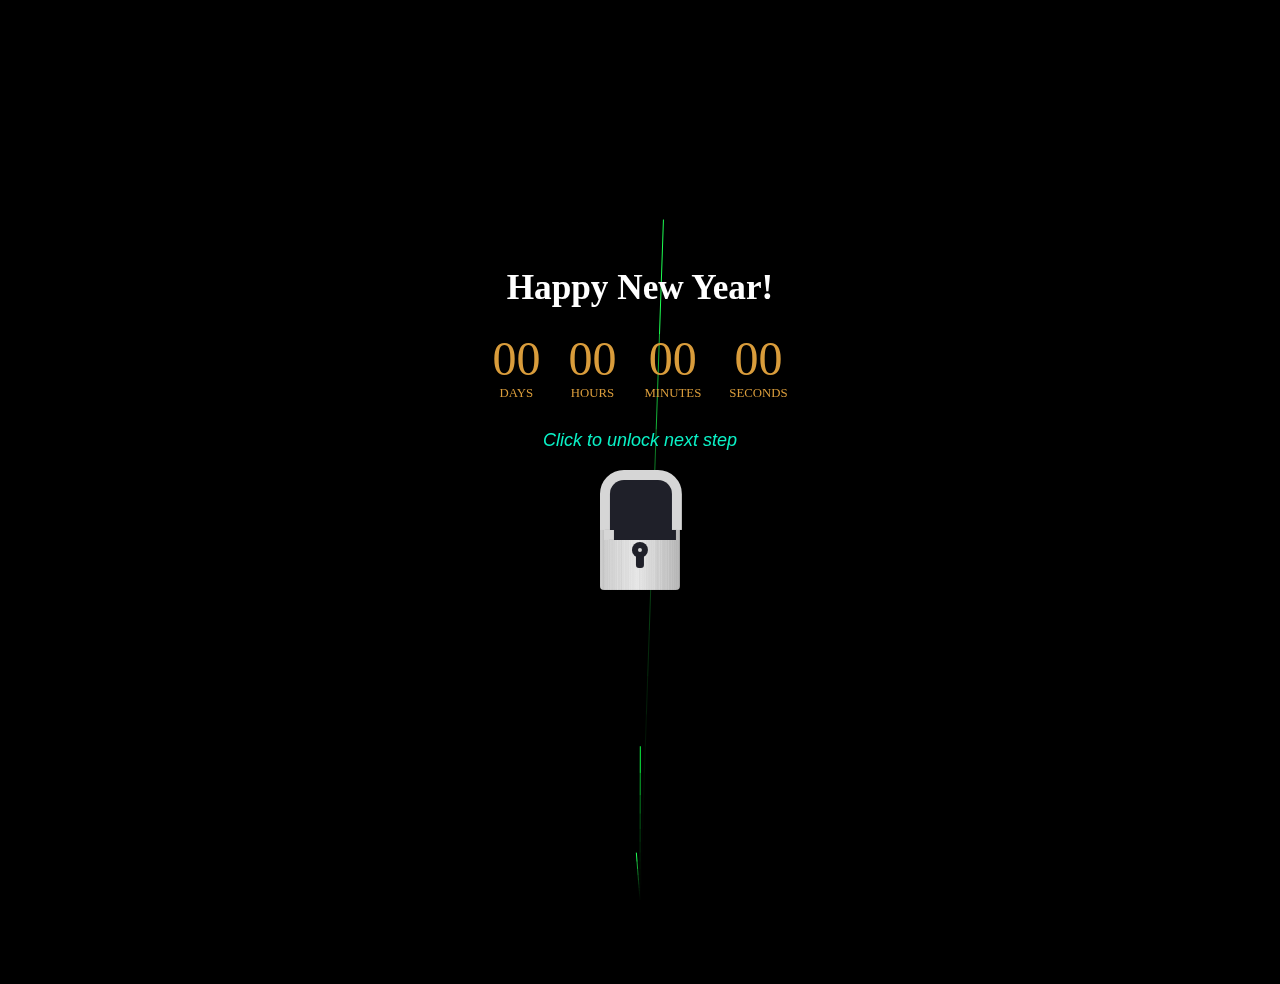
<file: index.html>
<!DOCTYPE html>
<html>
<head>
	<script src="https://ajax.googleapis.com/ajax/libs/jquery/1.10.2/jquery.min.js"></script>
	<link rel="stylesheet" type="text/css" href="style.css">
    <title>2025</title>
</head>

<body>
    <audio id="backgroundMusic" autoplay loop>
        <source src="BGMUSIC.mp3" type="audio/mpeg">
        Your browser does not support the audio element.
    </audio>

    <section class="fireworks">
        <div class="fireworks-container">
	    <canvas id='canvas'>Canvas is not supported in your browser.<canvas>
        </div>
            <div class="greetings">
                <h1>Happy New Year</h1>
            </div>
    </section>
    <section class="countdown">
        <div class="middle">
        <h1 class="label">Happy New Year!</h1>
        <div class="time">
            <span><div id="d">00</div>Days</span>
            <span><div id="h">00</div>Hours</span>
            <span><div id="m">00</div>Minutes</span>
            <span><div id="s">00</div>Seconds</span>
        </div>
    <div class="col-12 align-self-center">
        <div class="section text-center">
            <h4 class="pb-4">Click to unlock next step</h4>
            <input class="checkbox-tool" type="checkbox" name="tools" id="tool">
            <label for="tool">
            <span></span>
            <span></span>
            <span></span>
            <span></span>
            <span></span>
            </label>
            <br>
            <button type="button" class="btn mt-5" id="Images">Images</button>
            <button type="button" class="btn mt-5" id="Messages">Messages</button>
        </div>
    </div>
</div>
    </section>
        
<script src="script.js"></script>
<script>
    window.addEventListener("beforeunload", () => {
        const audio = document.getElementById('backgroundMusic');
        localStorage.setItem('audioPlaying', audio.paused ? 'false' : 'true');
    });

    document.getElementById("Images").addEventListener("click", () => {
        window.location.href = "memories.html";
    });
    document.getElementById("Messages").addEventListener("click", () => {
        window.location.href = "message.html";
    });

    document.addEventListener('DOMContentLoaded', () => {
        const audio = document.getElementById('backgroundMusic');
        // Check if audio was previously playing and resume
        if (localStorage.getItem('audioPlaying') === 'true') {
            audio.play();
        }
        document.body.addEventListener('click', () => {
            audio.play();
        }, { once: true });
    });
</script>
</body>

</html>
</file>
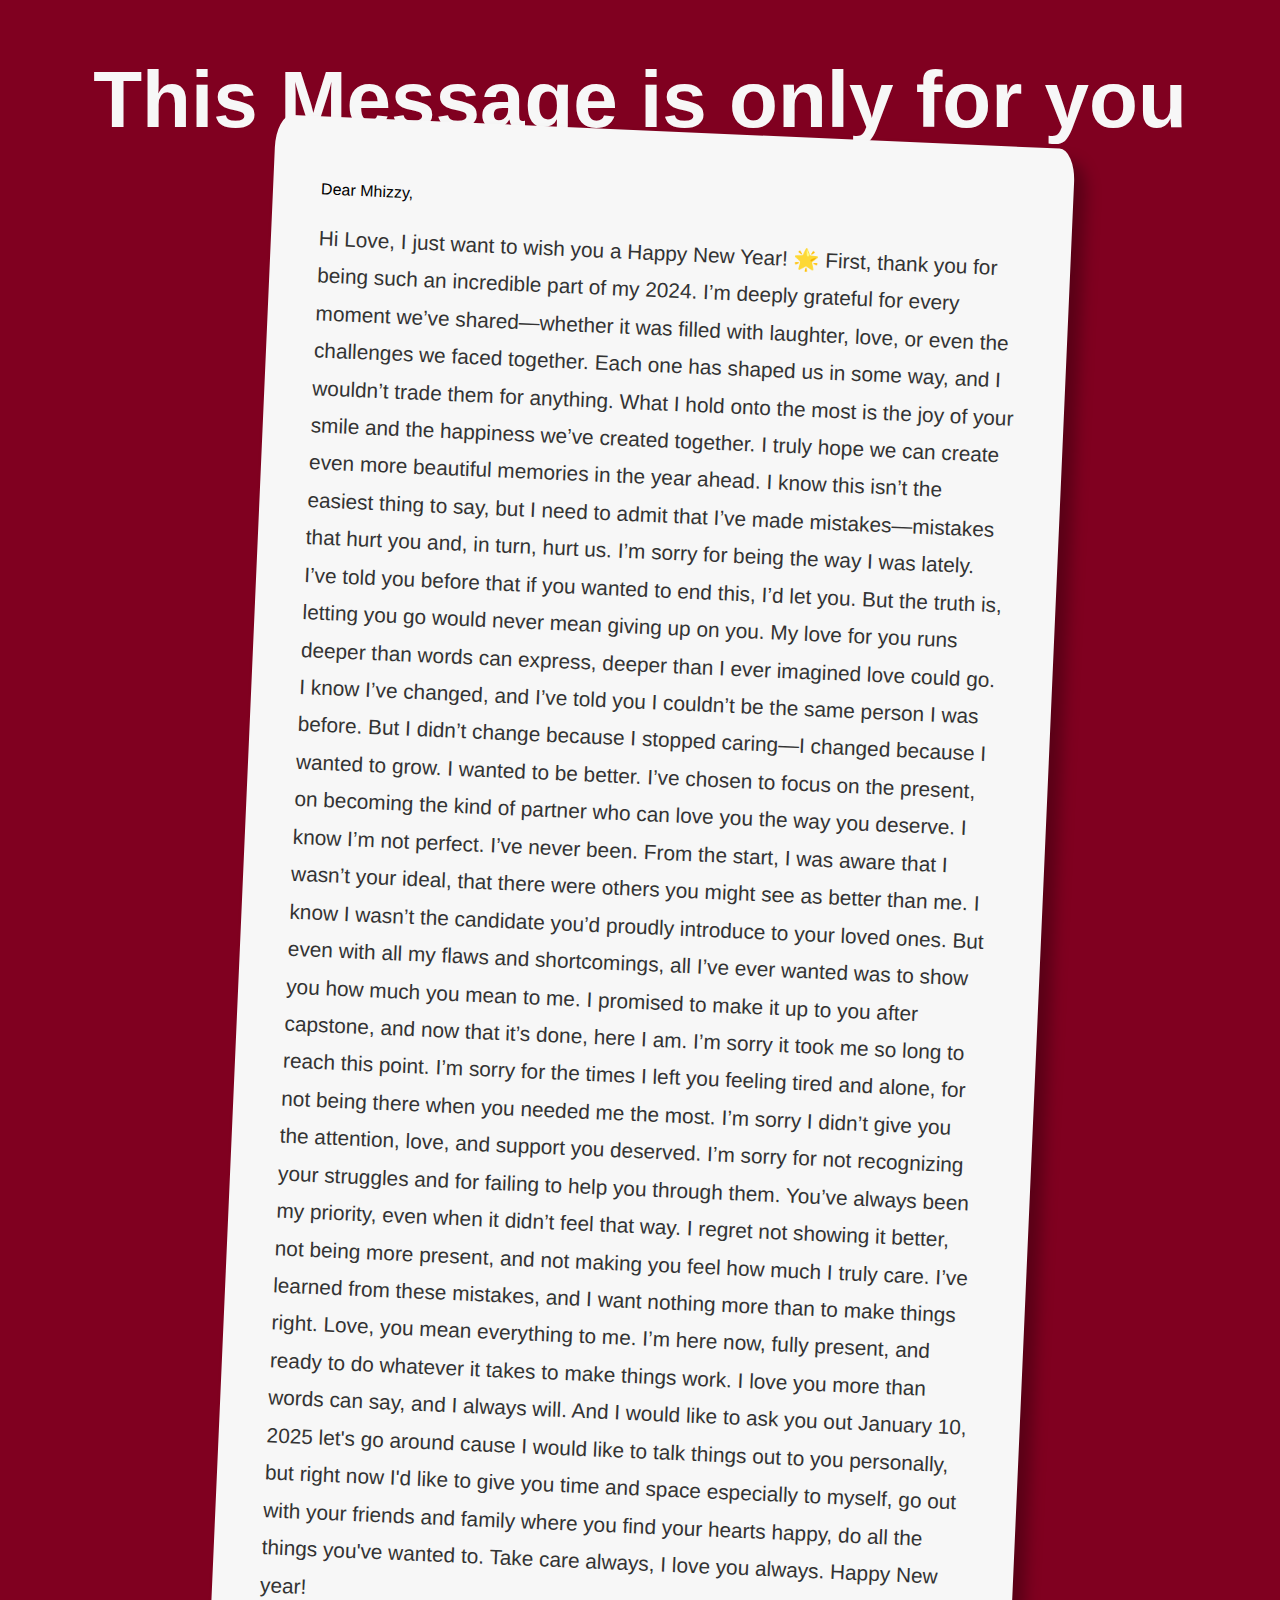
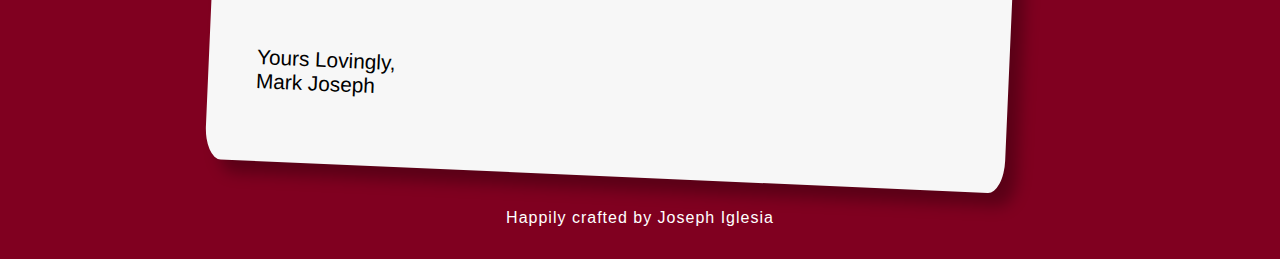
<file: message.html>
<!DOCTYPE html>
<html lang="en">
<head>
    <meta charset="UTF-8">
    <meta name="viewport" content="width=device-width, initial-scale=1.0">
    <title>Only For You</title>
    <style>
        * {
            box-sizing: border-box;
        }

        body {
            font-family: 'Varela Round', 'Quicksand', sans-serif;
            background-color: #800020;
        }

        .postcard {
            width: 800px;
            height: auto;
            background-color: #f7f7f7;
            margin: 0 auto;
            border-radius: 2%;
            display: flex;
            flex-direction: column;
            padding: 3em;
            box-shadow: 0.8em 0.8em 15px rgba(0, 0, 0, 0.3);
            transform: rotate(2.5deg);
            transition: all 0.5s ease;
        }

        .postcard:hover {
            transform: rotate(0deg);
        }

        h1 {
            text-align: center;
            font-size: 5em;
            color: #f7f7f7;
            margin-bottom: -15px;
        }

        .message {
            font-size: 1.3em;
            margin-top: 1em;
            line-height: 1.8em;
            color: #333;
        }

        .signature {
            margin-top: 2em;
            font-size: 1.3em;
        }

        footer {
            margin: 2em auto;
            text-align: center;
            font-family: 'Varela Round', 'Quicksand', sans-serif;
            color: white;
        }

        footer p {
            font-size: 1em;
            letter-spacing: 1px;
        }
    </style>
</head>
<body>
    <div class="wrap">
        <h1>This Message is only for you</h1>
        <div class="postcard">
            <div class="letter">
                <p class="push">Dear Mhizzy,</p>
                <div class="message">
                    Hi Love,
                    I just want to wish you a Happy New Year! 🌟

                    First, thank you for being such an incredible part of my 2024. I’m deeply grateful for every moment we’ve shared—whether it was filled with laughter, love, or even the challenges we faced together. Each one has shaped us in some way, and I wouldn’t trade them for anything.
                    
                    What I hold onto the most is the joy of your smile and the happiness we’ve created together. I truly hope we can create even more beautiful memories in the year ahead.
                    
                    I know this isn’t the easiest thing to say, but I need to admit that I’ve made mistakes—mistakes that hurt you and, in turn, hurt us. I’m sorry for being the way I was lately. I’ve told you before that if you wanted to end this, I’d let you. But the truth is, letting you go would never mean giving up on you. My love for you runs deeper than words can express, deeper than I ever imagined love could go.
                    
                    I know I’ve changed, and I’ve told you I couldn’t be the same person I was before. But I didn’t change because I stopped caring—I changed because I wanted to grow. I wanted to be better. I’ve chosen to focus on the present, on becoming the kind of partner who can love you the way you deserve.
                    
                    I know I’m not perfect. I’ve never been. From the start, I was aware that I wasn’t your ideal, that there were others you might see as better than me. I know I wasn’t the candidate you’d proudly introduce to your loved ones. But even with all my flaws and shortcomings, all I’ve ever wanted was to show you how much you mean to me.
                    
                    I promised to make it up to you after capstone, and now that it’s done, here I am. I’m sorry it took me so long to reach this point. I’m sorry for the times I left you feeling tired and alone, for not being there when you needed me the most. I’m sorry I didn’t give you the attention, love, and support you deserved. I’m sorry for not recognizing your struggles and for failing to help you through them.
                    
                    You’ve always been my priority, even when it didn’t feel that way. I regret not showing it better, not being more present, and not making you feel how much I truly care. I’ve learned from these mistakes, and I want nothing more than to make things right.
                    
                    Love, you mean everything to me. I’m here now, fully present, and ready to do whatever it takes to make things work. I love you more than words can say, and I always will.

                    And I would like to ask you out January 10, 2025 let's go around cause I would like to talk things out to you personally, but right now I'd like to give you time and space especially to myself,
                    go out with your friends and family where you find your hearts happy, do all the things you've wanted to. Take care always, I love you always. Happy New year!
                </div>
                <p class="signature">Yours Lovingly, <br> Mark Joseph</p>
            </div>
        </div>
    </div>

    <footer>
        <p>Happily crafted by Joseph Iglesia</p>
    </footer>
</body>
</html>
</file>
<file: style.css>
body {
	background: #000;
	margin:0;
    padding: 0;
    top: 0;
    left: 0;
}
.fireworks-container{
    width: 100%;
    margin: auto;
    max-height: 120vh;
    max-width: 1500px;
}
canvas {
	cursor: crosshair;
    width: 100%;
    height: 100%;
}
.label {
  font-size: 2.2rem;
    color: white;
}
.middle {
  position: absolute;
  top: 50%;
  left: 50%;
  transform: translate(-50%, -50%);
  text-align: center;
  user-select: none;
}
.time {
  color: #d99c3b;
  text-transform: uppercase;
  display: flex;
  justify-content: center;
}
.time span {
  padding: 0 14px;
  font-size: 0.8rem;
}
.time span div {
  font-size: 3rem;
}
@media (max-width: 740px) {
  .label {
    font-size: 1.7rem;
  }
  .time span {
    padding: 0 16px;
    font-size: 0.6rem;
  }
  .time span div {
    font-size: 2rem;
  }
}
h4{
  font-family: 'Poppins', sans-serif;
	font-size: 18px;
	line-height: 30px;
  color: #0af1c6;
  font-weight: 400;
  font-style: italic;
}
.section {
  position: relative;
	width: 100%;
	display: block;
}
[type="checkbox"]:checked,
[type="checkbox"]:not(:checked) {
	position: absolute;
	left: -9999px;
	width: 0;
	height: 0;
	visibility: hidden;
}
.checkbox-tool:checked + label,
.checkbox-tool:not(:checked) + label{
	position: relative;
	width: 80px;
	display: block;
	padding: 0;
	margin: 0 auto;
	text-align: center;
	height: 70px;
	border-radius: 4px;
  margin-top: 65px;
  background-image: -webkit-repeating-linear-gradient(left, hsla(0,0%,100%,0) 0%, hsla(0,0%,100%,0) 6%, hsla(0,0%,100%, .1) 7.5%),
    -webkit-repeating-linear-gradient(left, hsla(0,0%,0%,0) 0%, hsla(0,0%,0%,0) 4%, hsla(0,0%,0%,.03) 4.5%),
    -webkit-repeating-linear-gradient(left, hsla(0,0%,100%,0) 0%, hsla(0,0%,100%,0) 1.2%, hsla(0,0%,100%,.15) 2.2%),    
    linear-gradient(90deg, hsl(0,0%,78%)  0%, 
    hsl(0,0%,90%) 47%, 
    hsl(0,0%,70%)100%);
	z-index: 100;
  cursor: pointer;
}

label span:nth-child(1){
  position: relative;
  width: 16px;
  height: 16px;
  display: block;
  text-align: center;
  margin: 0 auto;
  transform: translateY(22px);
  border-radius: 50%;
  background-color:  #1f2029;
  z-index:2;
}
label span:nth-child(2){
  position: relative;
  width: 8px;
  height: 16px;
  display: block;
  text-align: center;
  margin: 0 auto;
  transform: translateY(16px);
  border-radius: 3px;
  background-color:  #1f2029;
  z-index: 1;
}
label span:nth-child(3){
  position: relative;
  width: 4px;
  height: 4px;
  display: block;
  text-align: center;
  margin: 0 auto;
  transform: translateY(-4px);
  border-radius: 50%;
  background-color:  #d6d6d6;
  z-index:4;
}
label span:nth-child(4){
  position: relative;
  width: 62px;
  height: 50px;
  display: block;
  text-align: center;
  margin: 0 auto;
  transform: translateY(-86px);
  border-top-left-radius: 24px;
  border-top-right-radius: 24px;
  border: 10px solid #d6d6d6;
  border-bottom-width: 0;
	background-color: #1f2029;
  z-index:6;
	-webkit-transition: all 300ms linear;
	transition: all 300ms linear; 
}
label span:nth-child(5){
  position: relative;
  width: 62px;
  height: 50px;
  display: block;
  text-align: center;
  margin: 0 auto;
  transform: translateY(-136px);
  border-top-left-radius: 24px;
  border-top-right-radius: 24px;
  border: 10px solid #d6d6d6;
  border-bottom-width: 0;
  border-right-width: 0;
	background-color: #1f2029;
  z-index:5;
}
.checkbox-tool:checked + label span:nth-child(4){
  transform: translateY(-96px);
}
.btn{  
	border-radius: 4px;
	height: 48px;
	font-size: 24px;
	font-weight: 500;
	-webkit-transition: all 200ms linear !important;
    transition: all 200ms linear !important;
	padding: 0 35px;
	letter-spacing: 1px;
	display: -webkit-inline-flex;
	display: -ms-inline-flexbox;
	display: inline-flex;
	-webkit-align-items: center;
	-moz-align-items: center;
	-ms-align-items: center;
	align-items: center;
	-webkit-justify-content: center;
	-moz-justify-content: center;
	-ms-justify-content: center;
	justify-content: center;
	-ms-flex-pack: center;
	text-align: center;
	border: none;
	color: #1f2029;
  background-color: #0af1c6;
  transform: translateY(-25px);
  opacity: 0;
  pointer-events: none;
}
.btn:hover{
	box-shadow: 0 6px 15px 0 rgba(10, 241, 198, .2) !important;
}
.checkbox-tool:checked ~ .btn{
  transform: translateY(0);
  opacity: 1;
  pointer-events: auto;
}
</file>
